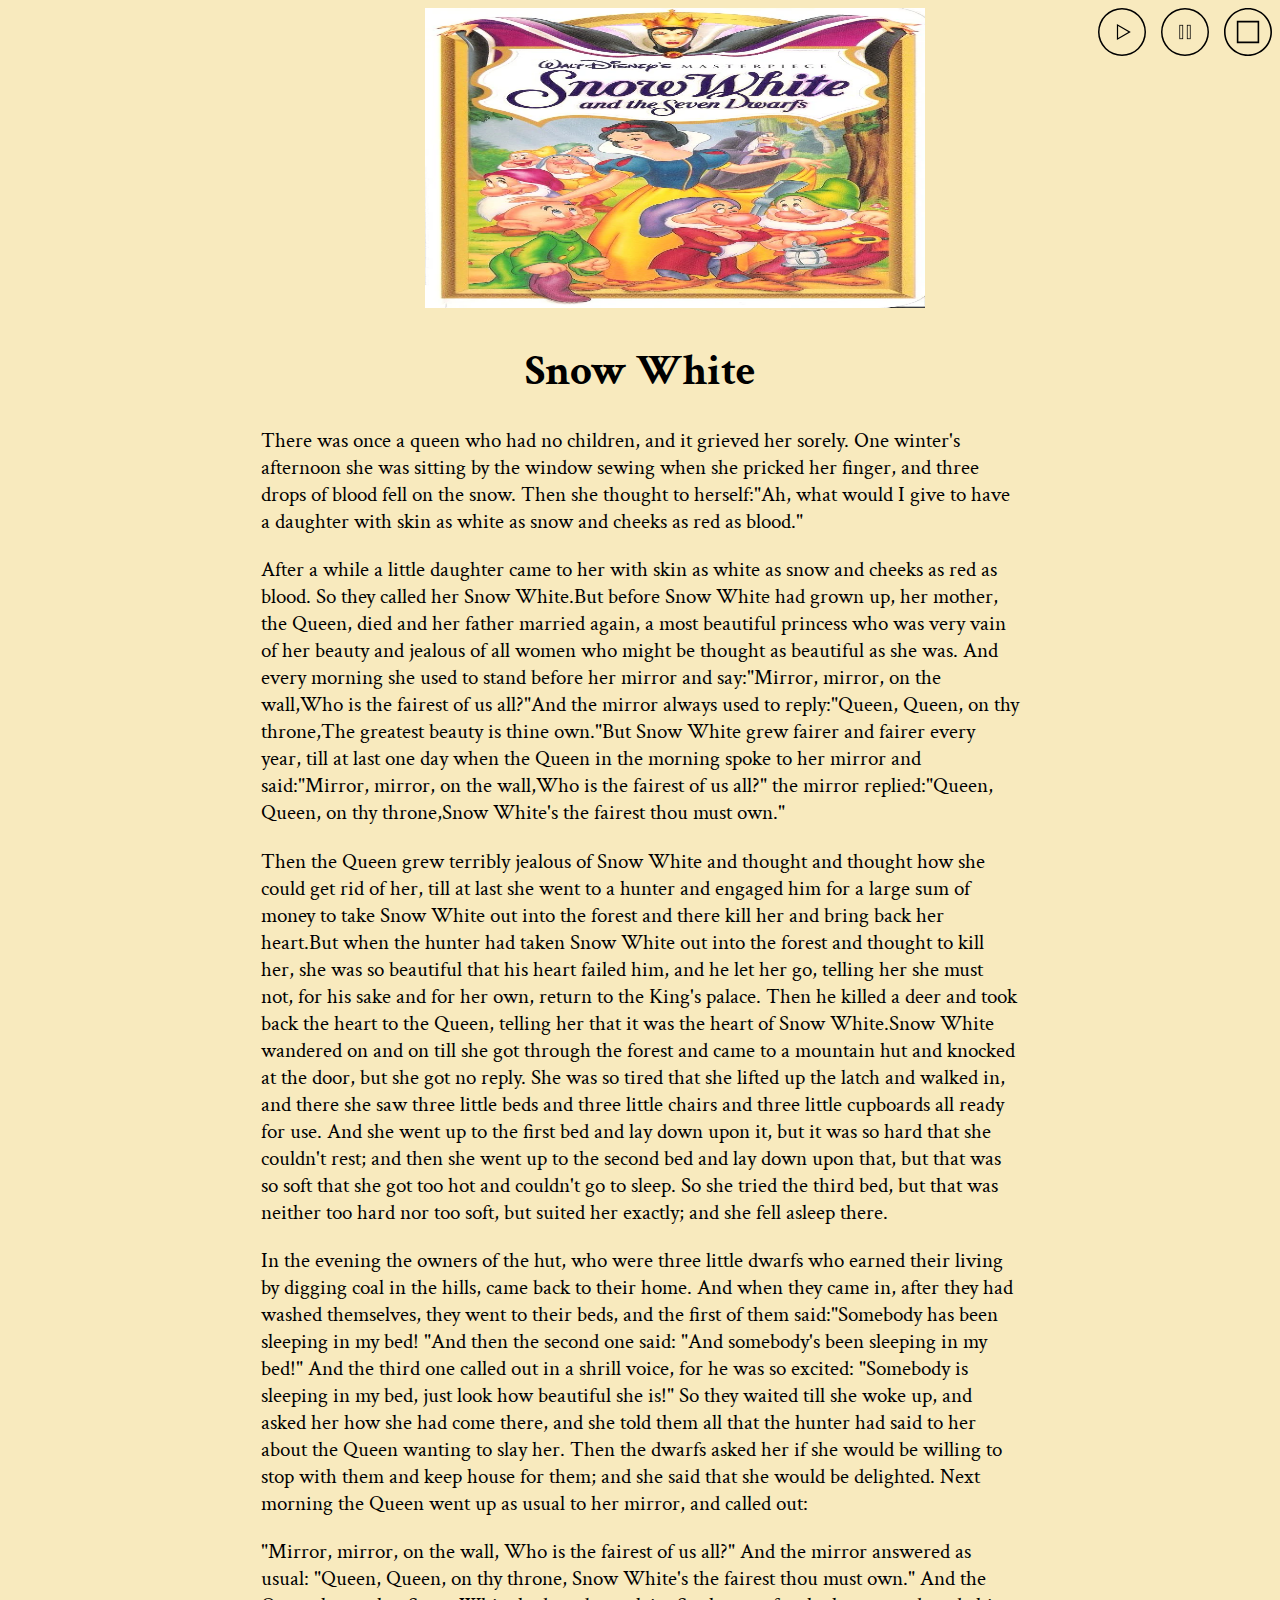
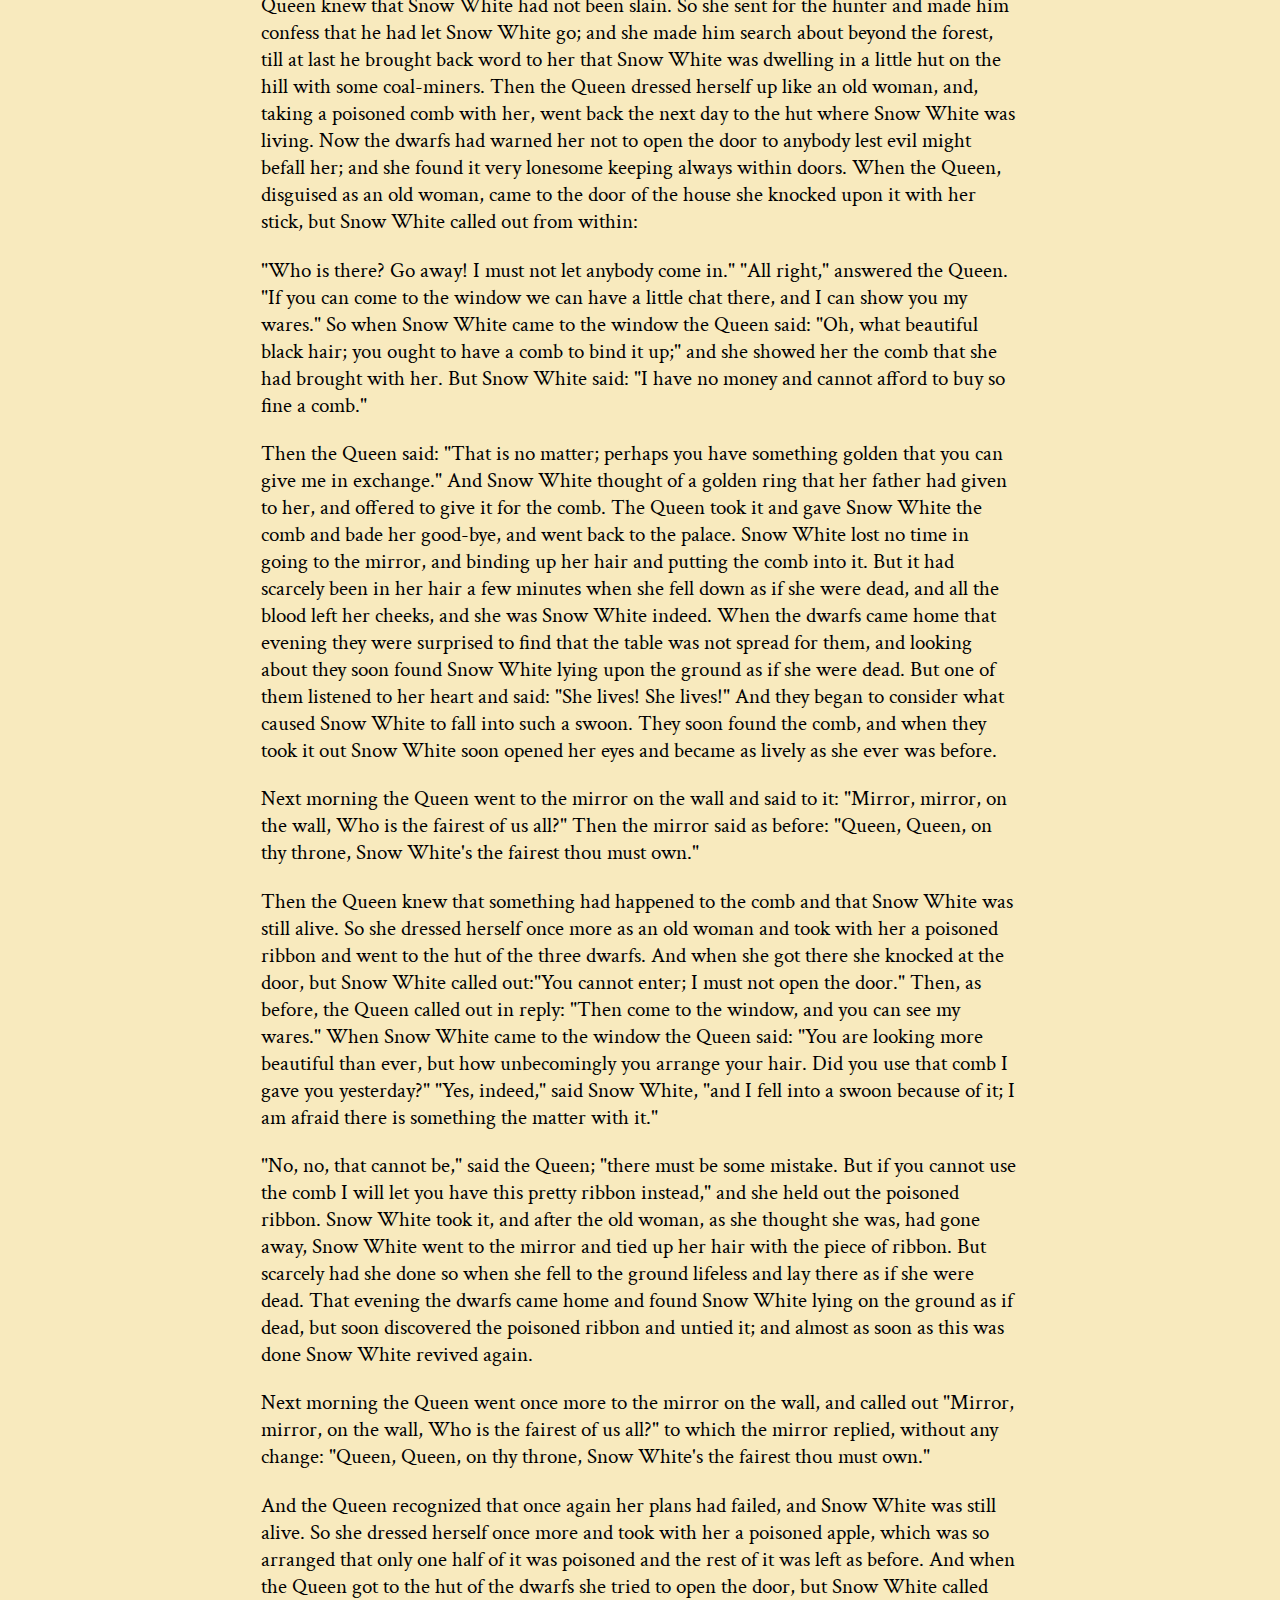
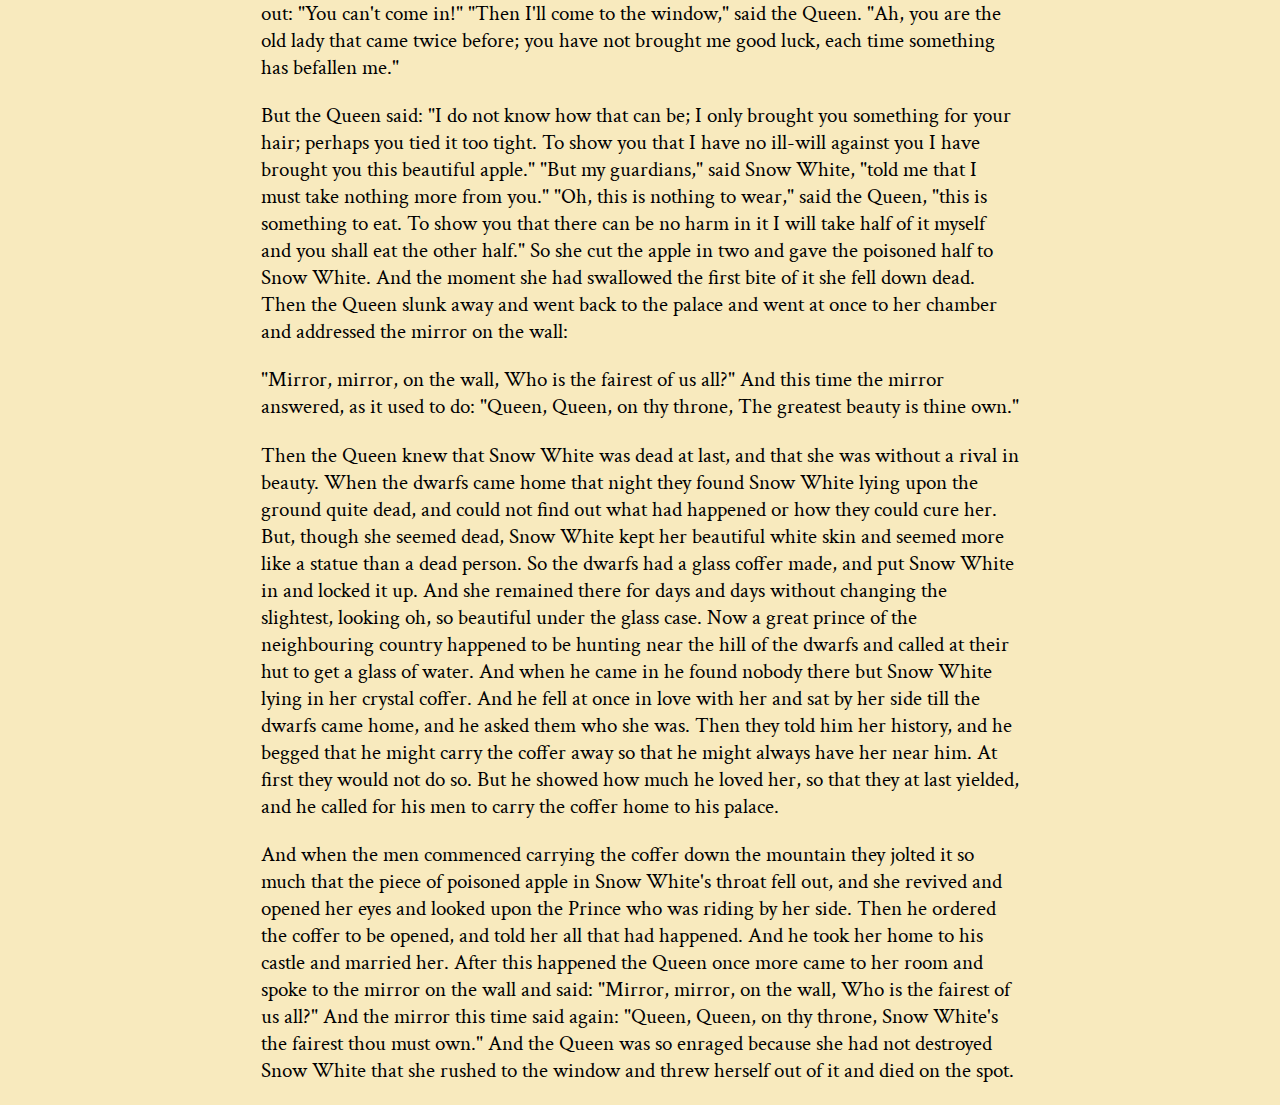
<file: Stories/Story 2/index.html>
<!DOCTYPE html>
<html lang="en">

<head>
  <link rel="shortcut icon" href="http://bit.ly/ghfavicon" width=32px>
  <link rel="stylesheet" href="https://cdnjs.cloudflare.com/ajax/libs/font-awesome/4.6.3/css/font-awesome.min.css" />
  <link rel="stylesheet" href="style.css">
  <link rel="prefetch" href="pause1.svg">
  <link rel="prefetch" href="play1.svg">
  <link rel="prefetch" href="stop1.svg">
  <meta charset="UTF-8">
  <meta http-equiv="X-UA-Compatible" content="IE=edge">
  <meta name="viewport" content="width=device-width, initial-scale=1.0">
  <title>Story 2</title>
  <script src="script.js" defer></script>
</head>

<body>
  <img src="./story2.jpg" width="500px" height="300px"
  style= "margin-left: 33%; margin-top: 0%; padding-top: 0%;">
  <div class=buttons style="display: inline-block; float: right;">
    <button id=play onclick="startScrollLoop()"></button>
    &nbsp;
    <button id=pause onclick="stopScrollLoop()"></button> 
    &nbsp;
    <button id=stop onclick="stopScrollLoop()"></button>
  </div>
  
  
  <article>
    <h1>Snow White</h1>
    <p id="para1">There was once a queen who had no children, and it grieved her sorely. One winter's afternoon she was
      sitting by the window sewing when she pricked her finger, and three drops of blood fell on the snow. Then she
      thought to herself:"Ah, what would I give to have a daughter with skin as white as snow and cheeks as red as
      blood."</p>
    <p>After a while a little daughter came to her with skin as white as snow and cheeks as red as blood. So they called
      her Snow White.But before Snow White had grown up, her mother, the Queen, died and her father married again, a
      most beautiful princess who was very vain of her beauty and jealous of all women who might be thought as beautiful
      as she was. And every morning she used to stand before her mirror and say:"Mirror, mirror, on the wall,Who is the
      fairest of us all?"And the mirror always used to reply:"Queen, Queen, on thy throne,The greatest beauty is thine
      own."But Snow White grew fairer and fairer every year, till at last one day when the Queen in the morning spoke to
      her mirror and said:"Mirror, mirror, on the wall,Who is the fairest of us all?" the mirror replied:"Queen, Queen,
      on thy throne,Snow White's the fairest thou must own."</p>
    <p>Then the Queen grew terribly jealous of Snow White and thought and thought how she could get rid of her, till at
      last she went to a hunter and engaged him for a large sum of money to take Snow White out into the forest and
      there kill her and bring back her heart.But when the hunter had taken Snow White out into the forest and thought
      to kill her, she was so beautiful that his heart failed him, and he let her go, telling her she must not, for his
      sake and for her own, return to the King's palace. Then he killed a deer and took back the heart to the Queen,
      telling her that it was the heart of Snow White.Snow White wandered on and on till she got through the forest and
      came to a mountain hut and knocked at the door, but she got no reply. She was so tired that she lifted up the
      latch and walked in, and there she saw three little beds and three little chairs and three little cupboards all
      ready for use. And she went up to the first bed and lay down upon it, but it was so hard that she couldn't rest;
      and then she went up to the second bed and lay down upon that, but that was so soft that she got too hot and
      couldn't go to sleep. So she tried the third bed, but that was neither too hard nor too soft, but suited her
      exactly; and she fell asleep there.</p>
    <p>In the evening the owners of the hut, who were three little dwarfs who earned their living by digging coal in the
      hills, came back to their home. And when they came in, after they had washed themselves, they went to their beds,
      and the first of them said:"Somebody has been sleeping in my bed! "And then the second one said: "And somebody's
      been sleeping in my bed!" And the third one called out in a shrill voice, for he was so excited: "Somebody is
      sleeping in my bed, just look how beautiful she is!" So they waited till she woke up, and asked her how she had
      come there, and she told them all that the hunter had said to her about the Queen wanting to slay her. Then the
      dwarfs asked her if she would be willing to stop with them and keep house for them; and she said that she would be
      delighted. Next morning the Queen went up as usual to her mirror, and called out:</p>
    <p>"Mirror, mirror, on the wall, Who is the fairest of us all?" And the mirror answered as usual: "Queen, Queen, on
      thy throne, Snow White's the fairest thou must own." And the Queen knew that Snow White had not been slain. So she
      sent for the hunter and made him confess that he had let Snow White go; and she made him search about beyond the
      forest, till at last he brought back word to her that Snow White was dwelling in a little hut on the hill with
      some coal-miners. Then the Queen dressed herself up like an old woman, and, taking a poisoned comb with her, went
      back the next day to the hut where Snow White was living. Now the dwarfs had warned her not to open the door to
      anybody lest evil might befall her; and she found it very lonesome keeping always within doors. When the Queen,
      disguised as an old woman, came to the door of the house she knocked upon it with her stick, but Snow White called
      out from within:</p>
    <p>"Who is there? Go away! I must not let anybody come in." "All right," answered the Queen. "If you can come to the
      window we can have a little chat there, and I can show you my wares." So when Snow White came to the window the
      Queen said: "Oh, what beautiful black hair; you ought to have a comb to bind it up;" and she showed her the comb
      that she had brought with her. But Snow White said: "I have no money and cannot afford to buy so fine a comb."</p>
    <p>Then the Queen said: "That is no matter; perhaps you have something golden that you can give me in exchange." And
      Snow White thought of a golden ring that her father had given to her, and offered to give it for the comb. The
      Queen took it and gave Snow White the comb and bade her good-bye, and went back to the palace. Snow White lost no
      time in going to the mirror, and binding up her hair and putting the comb into it. But it had scarcely been in her
      hair a few minutes when she fell down as if she were dead, and all the blood left her cheeks, and she was Snow
      White indeed. When the dwarfs came home that evening they were surprised to find that the table was not spread for
      them, and looking about they soon found Snow White lying upon the ground as if she were dead. But one of them
      listened to her heart and said: "She lives! She lives!" And they began to consider what caused Snow White to fall
      into such a swoon. They soon found the comb, and when they took it out Snow White soon opened her eyes and became
      as lively as she ever was before.</p>
    <p>Next morning the Queen went to the mirror on the wall and said to it: "Mirror, mirror, on the wall, Who is the
      fairest of us all?" Then the mirror said as before: "Queen, Queen, on thy throne, Snow White's the fairest thou
      must own."</p>
    <p>Then the Queen knew that something had happened to the comb and that Snow White was still alive. So she dressed
      herself once more as an old woman and took with her a poisoned ribbon and went to the hut of the three dwarfs. And
      when she got there she knocked at the door, but Snow White called out:"You cannot enter; I must not open the
      door." Then, as before, the Queen called out in reply: "Then come to the window, and you can see my wares." When
      Snow White came to the window the Queen said: "You are looking more beautiful than ever, but how unbecomingly you
      arrange your hair. Did you use that comb I gave you yesterday?" "Yes, indeed," said Snow White, "and I fell into a
      swoon because of it; I am afraid there is something the matter with it."</p>
    <p>"No, no, that cannot be," said the Queen; "there must be some mistake. But if you cannot use the comb I will let
      you have this pretty ribbon instead," and she held out the poisoned ribbon. Snow White took it, and after the old
      woman, as she thought she was, had gone away, Snow White went to the mirror and tied up her hair with the piece of
      ribbon. But scarcely had she done so when she fell to the ground lifeless and lay there as if she were dead. That
      evening the dwarfs came home and found Snow White lying on the ground as if dead, but soon discovered the poisoned
      ribbon and untied it; and almost as soon as this was done Snow White revived again.</p>
    <p>Next morning the Queen went once more to the mirror on the wall, and called out "Mirror, mirror, on the wall, Who
      is the fairest of us all?" to which the mirror replied, without any change: "Queen, Queen, on thy throne, Snow
      White's the fairest thou must own."</p>
    <p>And the Queen recognized that once again her plans had failed, and Snow White was still alive. So she dressed
      herself once more and took with her a poisoned apple, which was so arranged that only one half of it was poisoned
      and the rest of it was left as before. And when the Queen got to the hut of the dwarfs she tried to open the door,
      but Snow White called out: "You can't come in!" "Then I'll come to the window," said the Queen. "Ah, you are the
      old lady that came twice before; you have not brought me good luck, each time something has befallen me."</p>
    <p>But the Queen said: "I do not know how that can be; I only brought you something for your hair; perhaps you tied
      it too tight. To show you that I have no ill-will against you I have brought you this beautiful apple." "But my
      guardians," said Snow White, "told me that I must take nothing more from you." "Oh, this is nothing to wear," said
      the Queen, "this is something to eat. To show you that there can be no harm in it I will take half of it myself
      and you shall eat the other half." So she cut the apple in two and gave the poisoned half to Snow White. And the
      moment she had swallowed the first bite of it she fell down dead. Then the Queen slunk away and went back to the
      palace and went at once to her chamber and addressed the mirror on the wall:</p>
    <p>"Mirror, mirror, on the wall, Who is the fairest of us all?" And this time the mirror answered, as it used to do:
      "Queen, Queen, on thy throne, The greatest beauty is thine own."</p>
    <p>Then the Queen knew that Snow White was dead at last, and that she was without a rival in beauty. When the dwarfs
      came home that night they found Snow White lying upon the ground quite dead, and could not find out what had
      happened or how they could cure her. But, though she seemed dead, Snow White kept her beautiful white skin and
      seemed more like a statue than a dead person. So the dwarfs had a glass coffer made, and put Snow White in and
      locked it up. And she remained there for days and days without changing the slightest, looking oh, so beautiful
      under the glass case. Now a great prince of the neighbouring country happened to be hunting near the hill of the
      dwarfs and called at their hut to get a glass of water. And when he came in he found nobody there but Snow White
      lying in her crystal coffer. And he fell at once in love with her and sat by her side till the dwarfs came home,
      and he asked them who she was. Then they told him her history, and he begged that he might carry the coffer away
      so that he might always have her near him. At first they would not do so. But he showed how much he loved her, so
      that they at last yielded, and he called for his men to carry the coffer home to his palace.</p>
    <p>And when the men commenced carrying the coffer down the mountain they jolted it so much that the piece of
      poisoned apple in Snow White's throat fell out, and she revived and opened her eyes and looked upon the Prince who
      was riding by her side. Then he ordered the coffer to be opened, and told her all that had happened. And he took
      her home to his castle and married her. After this happened the Queen once more came to her room and spoke to the
      mirror on the wall and said: "Mirror, mirror, on the wall, Who is the fairest of us all?" And the mirror this time
      said again: "Queen, Queen, on thy throne, Snow White's the fairest thou must own." And the Queen was so enraged
      because she had not destroyed Snow White that she rushed to the window and threw herself out of it and died on the
      spot.</p>

  </article>
  <script>
    incrementScroll = function () {
      window.scrollBy(0, 30);
    }

    startScrollLoop = function () {
      scrollLoopId = setInterval(incrementScroll, 7000);
    }

    stopScrollLoop = function () {
      clearInterval(scrollLoopId);
    }
  </script>
  <!-- <script>
    function fun()
    {
      var sampleText = document.getElementsByTagName("article")[0].textContent;
    if ('speechSynthesis' in window) {
    var bodyText = new SpeechSynthesisUtterance(sampleText);
    window.speechSynthesis.speak(bodyText);
    }
}
  </script> -->
</body>

</html>
</file>
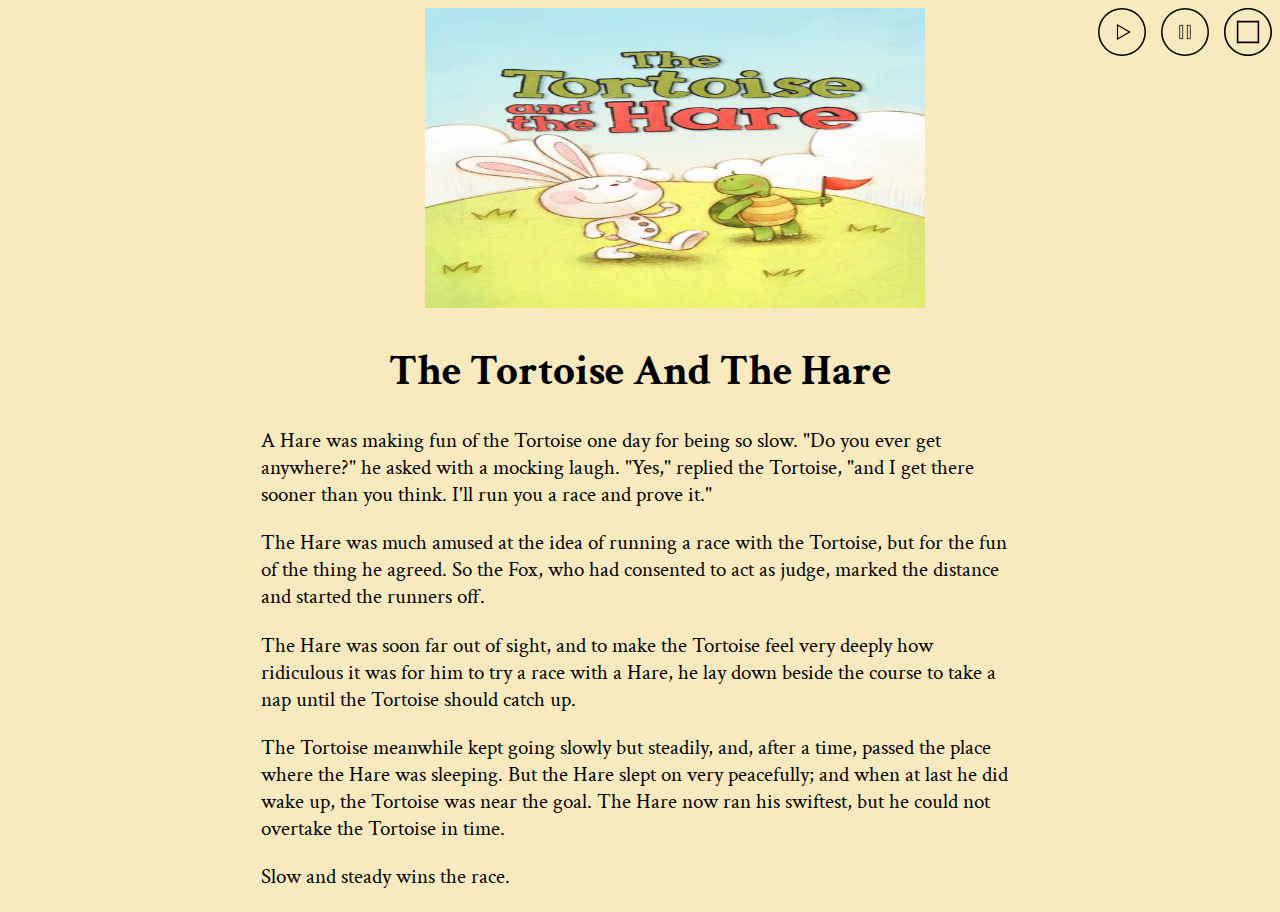
<file: Stories/Story 3/index.html>
<!DOCTYPE html>
<html lang="en">

<head>
  <link rel="shortcut icon" href="http://bit.ly/ghfavicon" width=32px>
  <link rel="stylesheet" href="https://cdnjs.cloudflare.com/ajax/libs/font-awesome/4.6.3/css/font-awesome.min.css" />
  <link rel="stylesheet" href="style.css">
  <link rel="prefetch" href="pause1.svg">
  <link rel="prefetch" href="play1.svg">
  <link rel="prefetch" href="stop1.svg">
  <meta charset="UTF-8">
  <meta http-equiv="X-UA-Compatible" content="IE=edge">
  <meta name="viewport" content="width=device-width, initial-scale=1.0">
  <title>Story 3</title>
  <script src="script.js" defer></script>
</head>

<body>
  <img src="./story3.jpg" width="500px" height="300px"
  style= "margin-left: 33%; margin-top: 0%; padding-top: 0%;">
  <div class=buttons style="display: inline-block; float: right;">
    <button id=play onclick="startScrollLoop()"></button>
    &nbsp;
    <button id=pause onclick="stopScrollLoop()"></button> 
    &nbsp;
    <button id=stop onclick="stopScrollLoop()"></button>
  </div>
  
  
  <article>
    <h1>The Tortoise And The Hare</h1>
    <p>A Hare was making fun of the Tortoise one day for being so slow. "Do you ever get anywhere?" he asked with a mocking laugh. "Yes," replied the Tortoise, "and I get there sooner than you think. I'll run you a race and prove it."</p>
    <p>The Hare was much amused at the idea of running a race with the Tortoise, but for the fun of the thing he agreed. So the Fox, who had consented to act as judge, marked the distance and started the runners off.</p>
    <p>The Hare was soon far out of sight, and to make the Tortoise feel very deeply how ridiculous it was for him to try a race with a Hare, he lay down beside the course to take a nap until the Tortoise should catch up.</p>
    <p>The Tortoise meanwhile kept going slowly but steadily, and, after a time, passed the place where the Hare was sleeping. But the Hare slept on very peacefully; and when at last he did wake up, the Tortoise was near the goal. The Hare now ran his swiftest, but he could not overtake the Tortoise in time.</p>
    <p>Slow and steady wins the race.</p>
  </article>
  <script>
    incrementScroll = function () {
      window.scrollBy(0, 30);
    }

    startScrollLoop = function () {
      scrollLoopId = setInterval(incrementScroll, 7000);
    }

    stopScrollLoop = function () {
      clearInterval(scrollLoopId);
    }
  </script>
  <!-- <script>
    function fun()
    {
      var sampleText = document.getElementsByTagName("article")[0].textContent;
    if ('speechSynthesis' in window) {
    var bodyText = new SpeechSynthesisUtterance(sampleText);
    window.speechSynthesis.speak(bodyText);
    }
}
  </script> -->
</body>

</html>
</file>
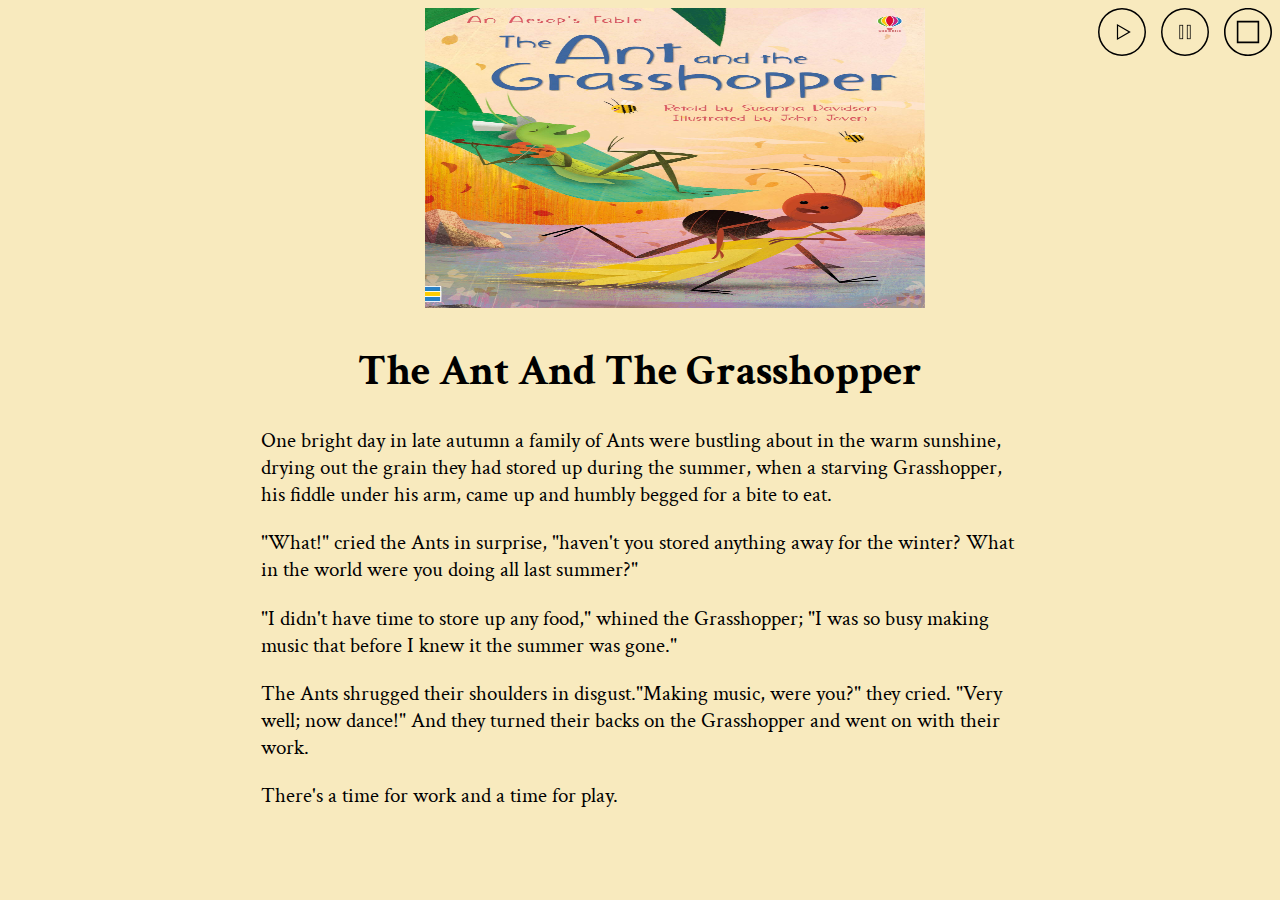
<file: Stories/Story 4/index.html>
<!DOCTYPE html>
<html lang="en">

<head>
  <link rel="shortcut icon" href="http://bit.ly/ghfavicon" width=32px>
  <link rel="stylesheet" href="https://cdnjs.cloudflare.com/ajax/libs/font-awesome/4.6.3/css/font-awesome.min.css" />
  <link rel="stylesheet" href="style.css">
  <link rel="prefetch" href="pause1.svg">
  <link rel="prefetch" href="play1.svg">
  <link rel="prefetch" href="stop1.svg">
  <meta charset="UTF-8">
  <meta http-equiv="X-UA-Compatible" content="IE=edge">
  <meta name="viewport" content="width=device-width, initial-scale=1.0">
  <title>Story 3</title>
  <script src="script.js" defer></script>
</head>

<body>
  <img src="./story4.jpg" width="500px" height="300px"
  style= "margin-left: 33%; margin-top: 0%; padding-top: 0%;">
  <div class=buttons style="display: inline-block; float: right;">
    <button id=play onclick="startScrollLoop()"></button>
    &nbsp;
    <button id=pause onclick="stopScrollLoop()"></button> 
    &nbsp;
    <button id=stop onclick="stopScrollLoop()"></button>
  </div>
  
  
  <article>
    <h1>The Ant And The Grasshopper</h1>
    <p>One bright day in late autumn a family of Ants were bustling about in the warm sunshine, drying out the grain they had stored up during the summer, when a starving Grasshopper, his fiddle under his arm, came up and humbly begged for a bite to eat.</p>
    <p>"What!" cried the Ants in surprise, "haven't you stored anything away for the winter? What in the world were you doing all last summer?"</p>
    <p>"I didn't have time to store up any food," whined the Grasshopper; "I was so busy making music that before I knew it the summer was gone."</p>
    <p>The Ants shrugged their shoulders in disgust."Making music, were you?" they cried. "Very well; now dance!" And they turned their backs on the Grasshopper and went on with their work.</p>
    <p>There's a time for work and a time for play.</p>
  </article>
  <script>
    incrementScroll = function () {
      window.scrollBy(0, 30);
    }

    startScrollLoop = function () {
      scrollLoopId = setInterval(incrementScroll, 7000);
    }

    stopScrollLoop = function () {
      clearInterval(scrollLoopId);
    }
  </script>
  <!-- <script>
    function fun()
    {
      var sampleText = document.getElementsByTagName("article")[0].textContent;
    if ('speechSynthesis' in window) {
    var bodyText = new SpeechSynthesisUtterance(sampleText);
    window.speechSynthesis.speak(bodyText);
    }
}
  </script> -->
</body>

</html>
</file>
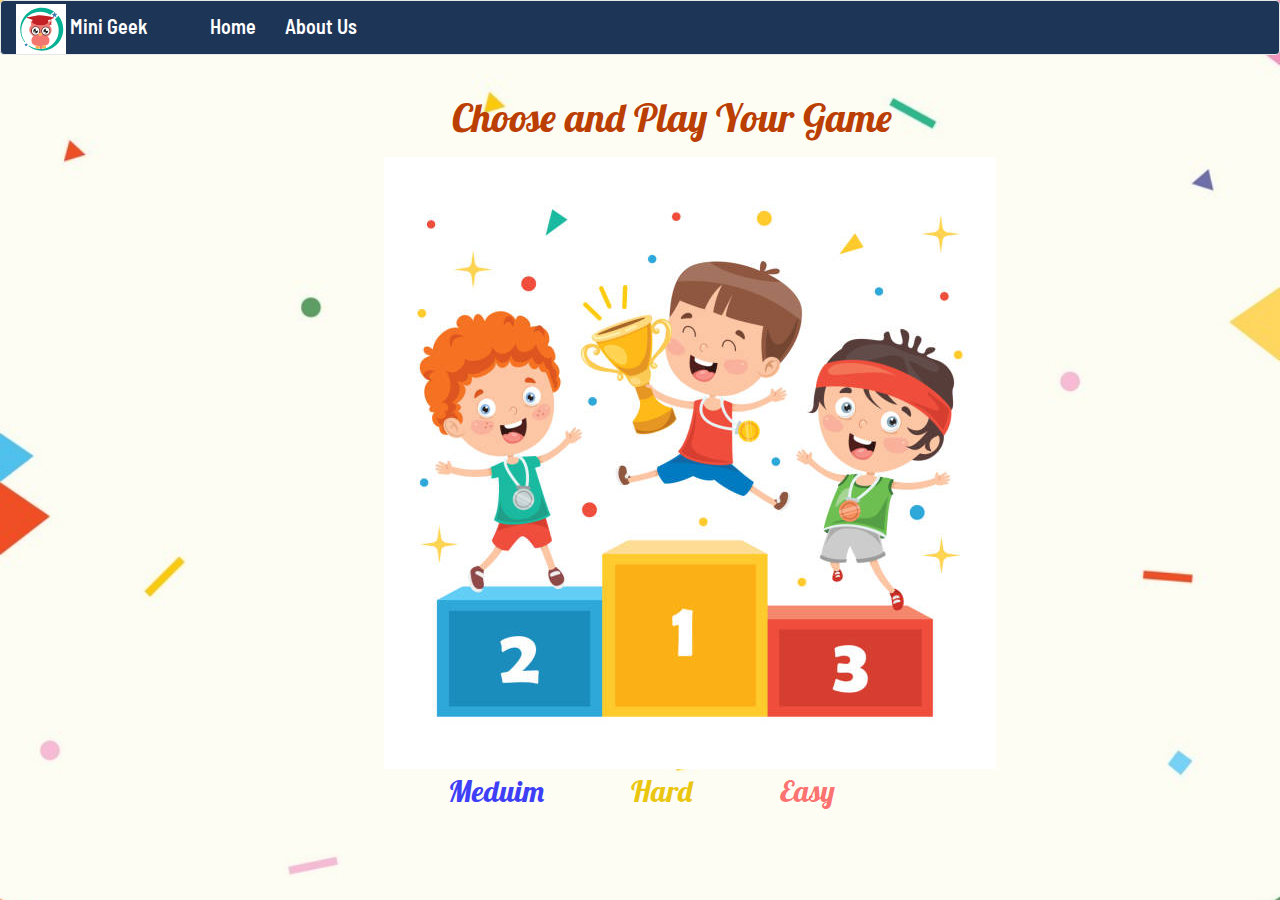
<file: Drag_Drop Games.html>
<!DOCTYPE html>
<html lang="en">
<head>
    <meta charset="UTF-8">
    <meta http-equiv="X-UA-Compatible" content="IE=edge">
    <meta name="viewport" content="width=device-width, initial-scale=1.0">
    <link rel="stylesheet" href="https://maxcdn.bootstrapcdn.com/bootstrap/3.4.1/css/bootstrap.min.css">
    <link rel="stylesheet" href="https://www.w3schools.com/w3css/4/w3.css">
    <link rel="stylesheet" href="./CSS/Drag_Drop Games Style.css">
    <title>Games</title>
</head>
<body>
    <nav class="navbar navbar-default" style="background-color: #1d3557;">
        <div class="container-fluid" >

            <div class="navbar-header" style="margin-right: 5%; margin-top: 0.23%; color: white; font-family: New2; font-size: 20px;">
                <img src="./Images/logo.svg"
                    style="width:50px; height: 50px; background-color: white;">
                Mini Geek
            </div>          
                <ul  style="color: white; list-style-type:none ; margin-top: 0.8%; font-family: New2; font-size: 20px;">
                <span style="margin-right: 2%;"><a href="Home Page.html" class="link">Home</a></span>
                <span style="margin-right: 2%;"><a href="./About Us/aboutus.html" class="link">About Us</a></span>
            </ul>
        </div>
    </nav>
    <center>
        <p style="font-family: New; font-size: 40px; margin-top: 2.5%; margin-left: 5%; color: #bb3e03;"> Choose and Play Your Game</p>

    </center>
        <img src="./Images/Old Levels.jpg" usemap="#img1" style="margin-left: 30%;">
        
            <map name="img1">
                <area shape="rect" coords="221,398,379,557" href="./Drag_Drop Test 3.html">
                <area shape="rect" coords="56,445,213,556" href="./Drag_Drop Test 2.html">
                <area shape="rect" coords="386,465,545,556" href="./Drag_Drop Test.html">
                </map>
            
            <div style="margin-left: 35%;">
                <span style="font-family: New; font-size: 30px;color:rgb(63, 63, 247);">Meduim</span>
                <span style="font-family: New; font-size: 30px; margin-left: 10%; color:#ebc610;">Hard</span>
                <span style="font-family: New; font-size: 30px;margin-left: 10%; color:#fc4d4dce;">Easy</span>
            </div>

</body>
</html>
</file>
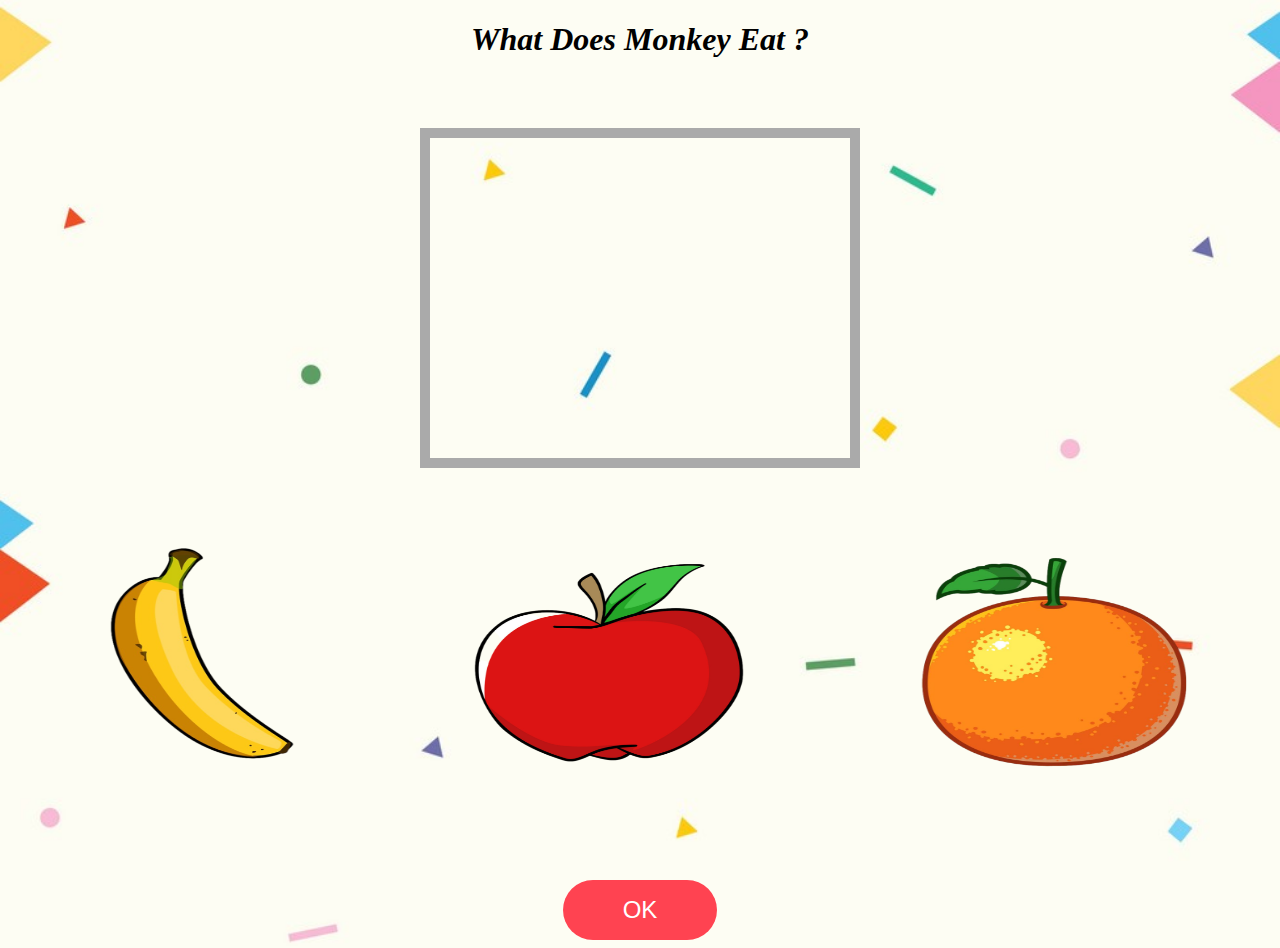
<file: Drag_Drop Test 2.html>
<!DOCTYPE html>
<html lang="en">
<head>
    <meta charset="UTF-8">
    <meta http-equiv="X-UA-Compatible" content="IE=edge">
    <meta name="viewport" content="width=device-width, initial-scale=1.0">
    <link rel="stylesheet" href="./CSS/buttons.css">
    <link rel="stylesheet" href="./CSS/Drag_Drop Test 2 Style.css">
    <title>Level Meduim</title>
</head>
<body> 
    <center>
        <h1 style="font-style: oblique;" > What Does Monkey Eat ? </h1>
        <div id="div1" ondrop="drop(event)" ondragover="event.preventDefault()"></div>
        <br><br><br>
        <div id="div2" ondrop="drop(event)" ondragover="event.preventDefault()">
            <img id="drag1" src="./Images/banana_preview_rev_1.png" draggable="true" ondragstart="dragStart(this)" width="350px"
                height="300px">
            <img id="drag2" src="./Images/apple_preview_rev_1.png"  style="margin-bottom: 2%; margin-right: 5%; margin-left: 4%;" draggable="true" ondragstart="dragStart(this)" width="350px"
                height="250px">
            <img id="drag3" src="./Images/orange_preview_rev_1.png" draggable="true" ondragstart="dragStart(this)" width="400px"
                height="300px">
        </div>
    </center>
    <br><br><br>
    <center>
        <a href="#" class="button button-caution button-pill button-jumbo" id="BTN">OK</a>
    </center>
    <audio src="./Voices/Kids Cheering - Gaming Sound Effect (HD).mp4" id="Sound1"></audio>
    <audio src="./Voices/Wrong Buzzer - Sound Effect_Trim.mp4" id="Sound2"></audio>
    

    <script>
        var correctPhoto = document.getElementById("drag1");
        var btn = document.getElementById("BTN");
        var Bigdiv = document.getElementById("div1");
        var sound = document.getElementById("Sound1")
        var Wrongsound = document.getElementById("Sound2")
        var btn2 = document.getElementById("BTN2");


        var draggedElem;

        function dragStart(draggable) {
            console.log(draggable)
            draggedElem = draggable; // img 
        }

        function drop(event) {
            //event.preventDefault();
            console.log(event)
            event.target.appendChild(draggedElem);

            var isEmpty = document.getElementById('div1').innerHTML === "";
            console.log(isEmpty);
            btn.addEventListener('click', function () {
                if (!isEmpty && draggedElem === correctPhoto) {
                    sound.play();
                    setTimeout(function(){window.location.href="./Drag_Drop Test 3.html"},4000);
                }
                else if (!isEmpty && draggedElem != correctPhoto) {
                    Wrongsound.play();
                }
            })
        }
    </script>
    
</body>
</html>
</file>
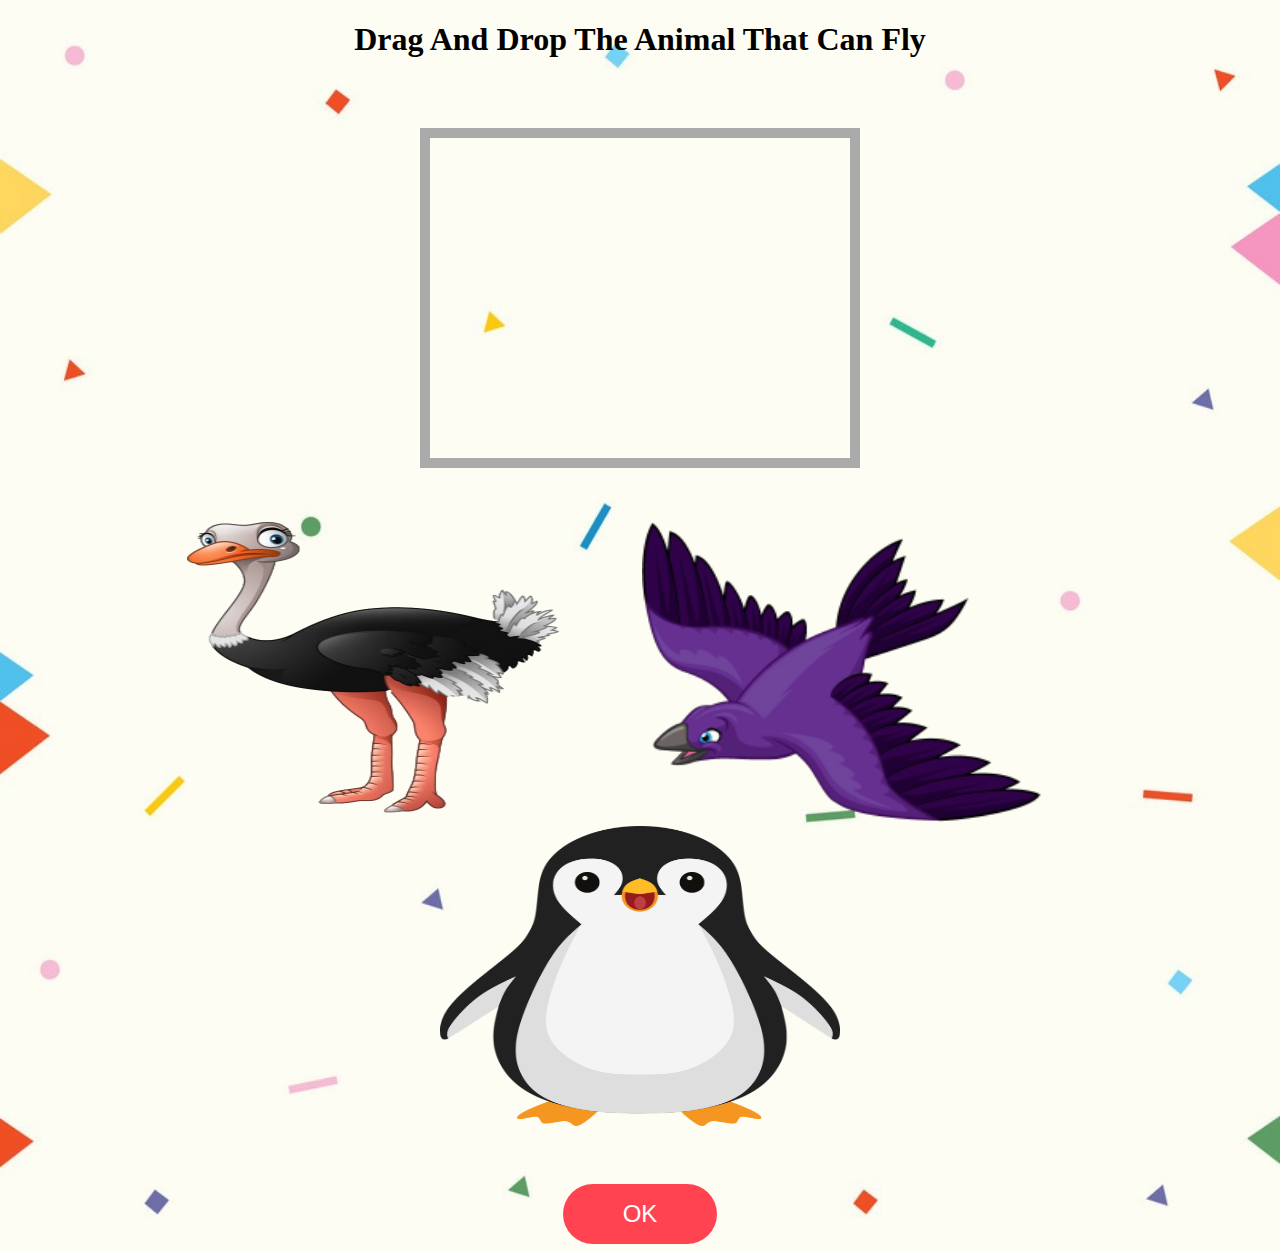
<file: Drag_Drop Test 3.html>
<!DOCTYPE html>
<html lang="en">
<head>
    <meta charset="UTF-8">
    <meta http-equiv="X-UA-Compatible" content="IE=edge">
    <meta name="viewport" content="width=device-width, initial-scale=1.0">
    <link rel="stylesheet" href="./CSS/buttons.css">
    <link rel="stylesheet" href="./CSS/Drag_Drop Test 3 Style.css">
    <title>Level Hrad</title>
</head>
<body> 
    <center>
        <h1>Drag And Drop The Animal That Can Fly</h1>
        <div id="div1" ondrop="drop(event)" ondragover="event.preventDefault()"></div>
        <br><br><br>
        <div id="div2" ondrop="drop(event)" ondragover="event.preventDefault()">
            <img id="drag1" src="./Images/ne3ama_preview_rev_1.png" draggable="true" ondragstart="dragStart(this)" width="400px"
                height="300px">
            <img id="drag2" src="./Images/bird_preview_rev_1.png" draggable="true" ondragstart="dragStart(this)" width="400px"
                height="300px" style="margin-left: 4%; margin-right: 4%;">
            <img id="drag3" src="./Images/penguin-5705579_1280_preview_rev_1.png" draggable="true" ondragstart="dragStart(this)" width="400px"
                height="300px">
        </div>
    </center>
    <br><br><br>
    <center>
        <a href="#" class="button button-caution button-pill button-jumbo" id="BTN">OK</a>
    </center>
    <audio src="./Voices/Kids Cheering - Gaming Sound Effect (HD).mp4" id="Sound1"></audio>
    <audio src="./Voices/Wrong Buzzer - Sound Effect_Trim.mp4" id="Sound2"></audio>
    

    <script>
        var correctPhoto = document.getElementById("drag2");
        var btn = document.getElementById("BTN");
        var Bigdiv = document.getElementById("div1");
        var sound = document.getElementById("Sound1")
        var Wrongsound = document.getElementById("Sound2")
        var btn2 = document.getElementById("BTN2");


        var draggedElem;

        function dragStart(draggable) {
            console.log(draggable)
            draggedElem = draggable; // img 
        }

        function drop(event) {
            //event.preventDefault();
            console.log(event)
            event.target.appendChild(draggedElem);

            var isEmpty = document.getElementById('div1').innerHTML === "";
            console.log(isEmpty);
            btn.addEventListener('click', function () {
                if (!isEmpty && draggedElem === correctPhoto) {
                    sound.play();
                    setTimeout(function(){window.location.href="./Final Drag_Drop.html"},4000);
                }
                else if (!isEmpty && draggedElem != correctPhoto) {
                    Wrongsound.play();
                }
            })
        }
    </script>
    
</body>
</html>
</file>
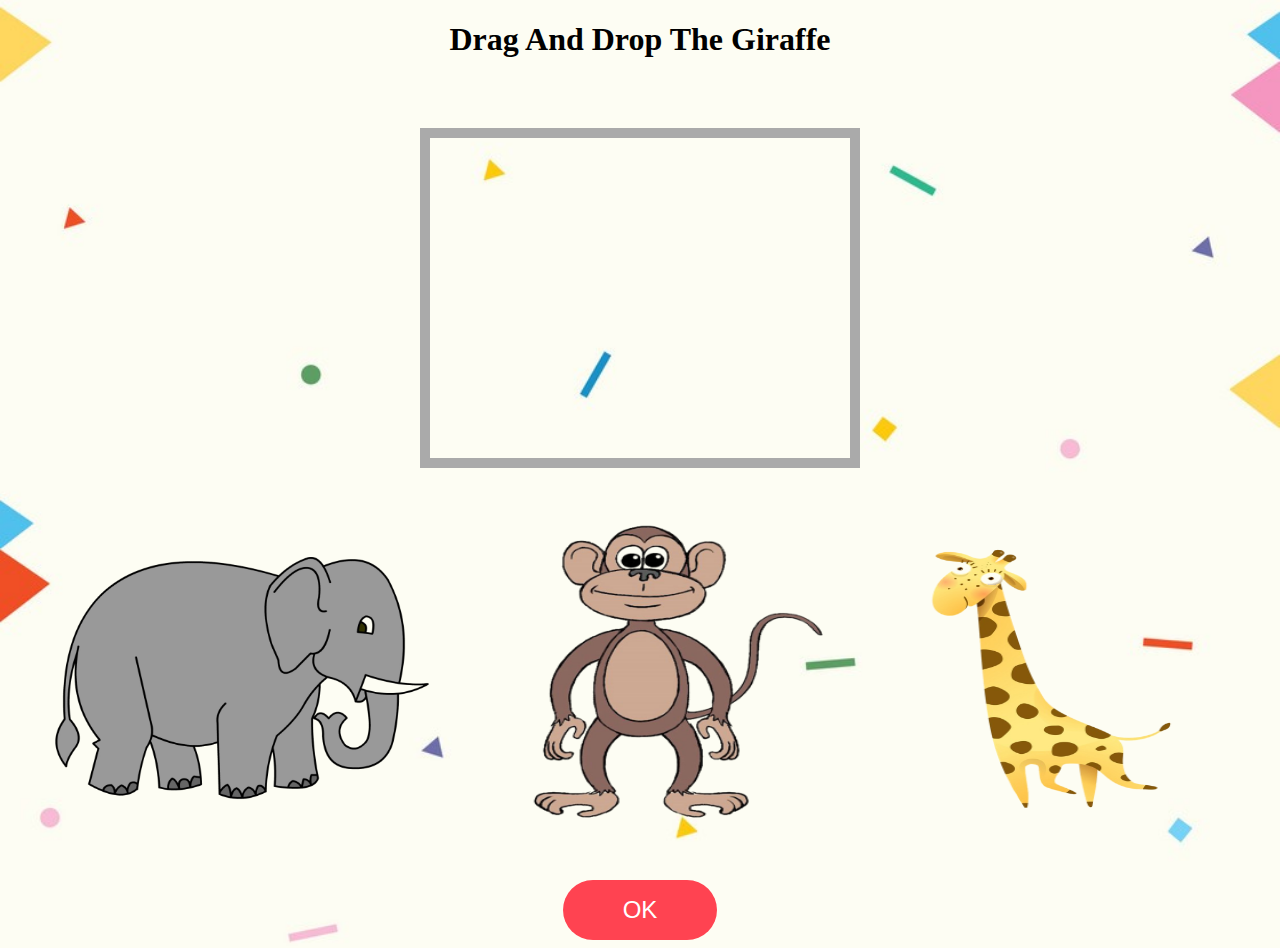
<file: Drag_Drop Test.html>
<!DOCTYPE html>
<html lang="en">

<head>
    <meta charset="UTF-8">
    <meta http-equiv="X-UA-Compatible" content="IE=edge">
    <meta name="viewport" content="width=device-width, initial-scale=1.0">
    <link rel="stylesheet" href="./CSS/buttons.css">
    <link rel="stylesheet" href="./CSS/Drag_Drop Test Style.css">
    <title>Level Easy</title>
</head>

<body>
    
    <center>
        <h1>Drag And Drop The Giraffe</h1>
<!--<img src="./Images/1614702455_300410_gif-url.gif" style="margin-left: 0%; margin-bottom: 0%; width: 200px; height: 200px;">-->        <div id="div1" ondrop="drop(event)" ondragover="event.preventDefault()"></div>
        <br><br><br>
        <div id="div2" ondrop="drop(event)" ondragover="event.preventDefault()">
            <img id="drag1" src="./Images/elephent_preview_rev_1.png" draggable="true" ondragstart="dragStart(this)" width="400px"
                height="300px">
            <img id="drag2" src="./Images/monkey_preview_rev_1.png" draggable="true" ondragstart="dragStart(this)" width="400px"
                height="300px">
            <img id="drag3" src="./Images/giraffe_preview_rev_1.png" draggable="true" ondragstart="dragStart(this)" width="400px"
                height="300px">
        </div>
    </center>
    <br><br><br>
    <center>
        <a href="#" class="button button-caution button-pill button-jumbo" id="BTN">OK</a>
    </center>
    <audio src="./Voices/Kids Cheering - Gaming Sound Effect (HD).mp4" id="Sound1"></audio>
    <audio src="./Voices/Wrong Buzzer - Sound Effect_Trim.mp4" id="Sound2"></audio>

    <script>
        var correctPhoto = document.getElementById("drag3");
        var btn = document.getElementById("BTN");
        var Bigdiv = document.getElementById("div1");
        var sound = document.getElementById("Sound1")
        var Wrongsound = document.getElementById("Sound2")
        var btn2 = document.getElementById("BTN2");


        var draggedElem;

        function dragStart(draggable) {
            console.log(draggable)
            draggedElem = draggable; // img 
        }

        function drop(event) {
            //event.preventDefault();
            console.log(event)
            event.target.appendChild(draggedElem);

            var isEmpty = document.getElementById('div1').innerHTML === "";
            console.log(isEmpty);
            btn.addEventListener('click', function () {
                if (!isEmpty && draggedElem === correctPhoto) {
                    sound.play();
                    setTimeout(function(){window.location.href="./Drag_Drop Test 2.html"},4000);
                }
                else if (!isEmpty && draggedElem != correctPhoto) {
                    Wrongsound.play();
                }
            })
        }
    </script>
</body>

</html>
</file>
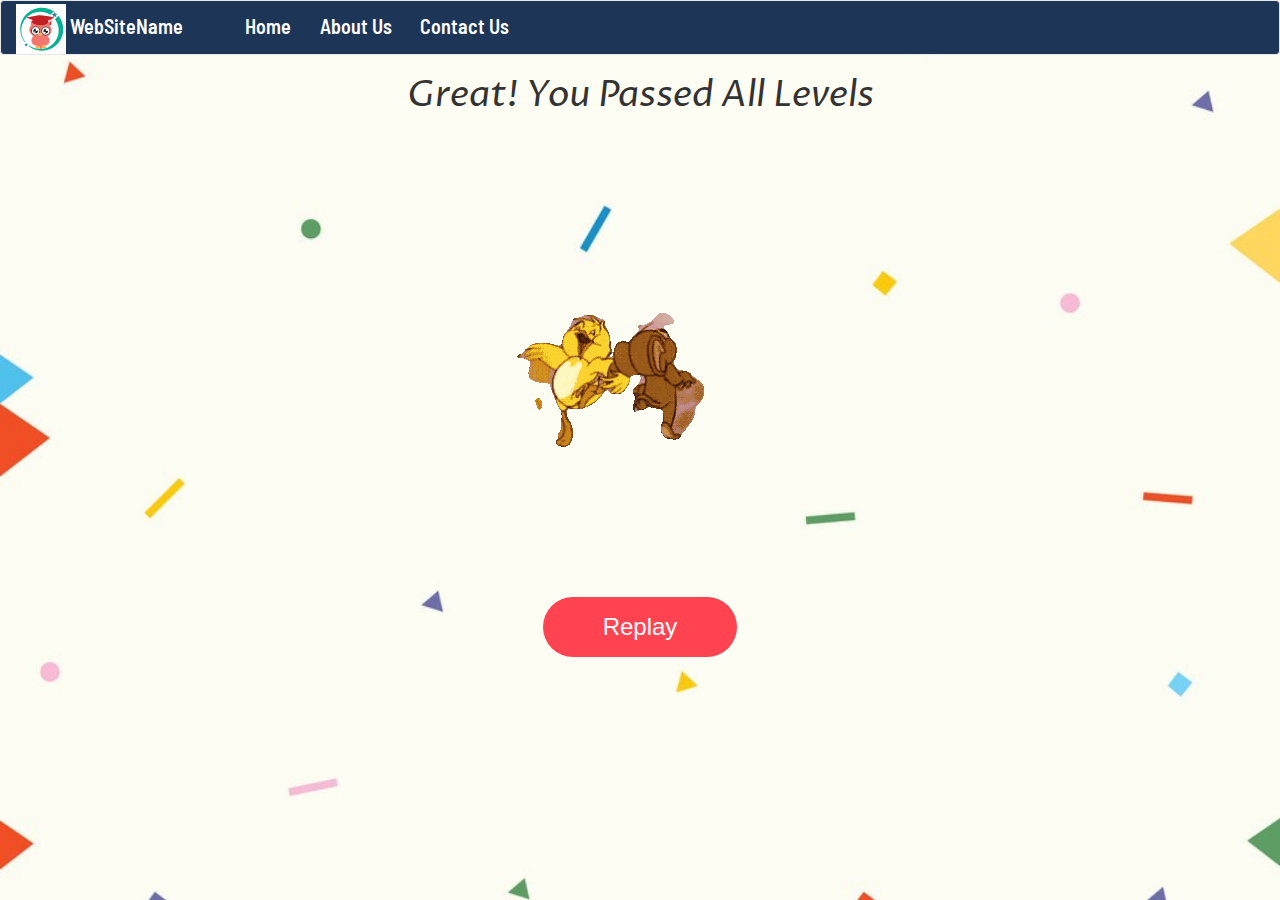
<file: Final Drag_Drop.html>
<!DOCTYPE html>
<html lang="en">
<head>
    <meta charset="UTF-8">
    <meta http-equiv="X-UA-Compatible" content="IE=edge">
    <meta name="viewport" content="width=device-width, initial-scale=1.0">
    <link rel="stylesheet" href="https://maxcdn.bootstrapcdn.com/bootstrap/3.4.1/css/bootstrap.min.css">
    <link rel="stylesheet" href="https://www.w3schools.com/w3css/4/w3.css">
    <link rel="stylesheet" href="./CSS/buttons.css">
    <link rel="stylesheet" href="./CSS/Final Drag_Drop Style.css">
    <title>Final</title>
</head>
<body> 
    <nav class="navbar navbar-default" style="background-color: #1d3557;">
        <div class="container-fluid">

            <div class="navbar-header"
                style="margin-right: 5%; margin-top: 0.23%; color: white; font-family: New2; font-size: 20px;">
                <img src="./Images/logo.svg" style="width:50px; height: 50px; background-color: white;">
                WebSiteName
            </div>
            <ul style="color: white; list-style-type:none ; margin-top: 0.8%; font-family: New2; font-size: 20px;">
                <span style="margin-right: 2%;"><a href="Home Page.html" class="link">Home</a></span>
                <span style="margin-right: 2%;"><a href="./About Us/aboutus.html" class="link">About Us</a></span>
                <span style="margin-right: 2%;"><a href="#" class="link">Contact Us</a></span>
            </ul>
        </div>
    </nav>


    <center>
        <h1 style="font-family: New3;">Great! You Passed All Levels</h1>
        <br><br><br>
        <img src="./Images/giphy-unscreen.gif" >
        <br><br><br>
        <a href="./Drag_Drop Games.html" class="button button-caution button-pill button-jumbo">Replay</a>
    </center>
    
</body>
</html>
</file>
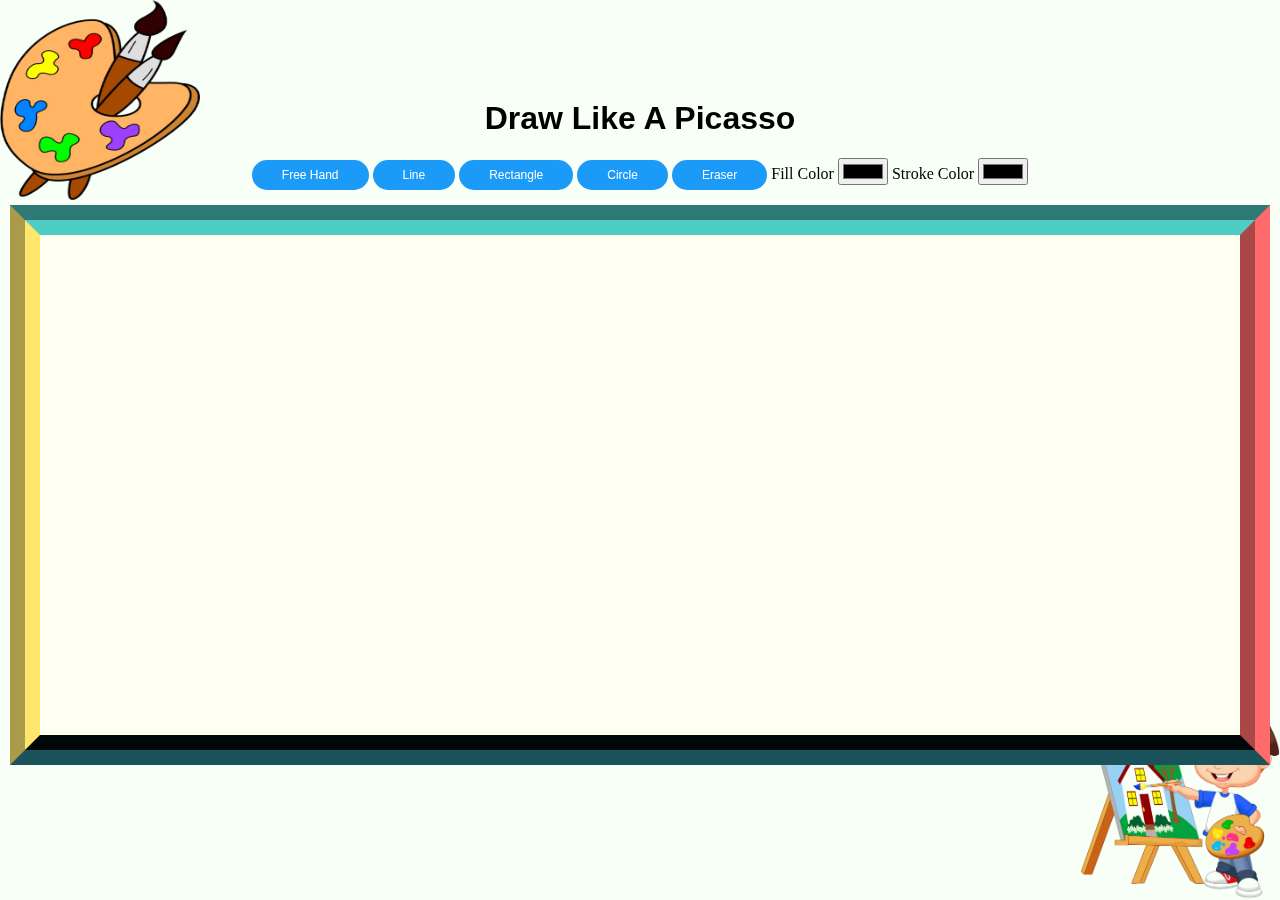
<file: Paint.html>
<!DOCTYPE html>
<html lang="en">

<head>
    <meta charset="UTF-8">
    <meta http-equiv="X-UA-Compatible" content="IE=edge">
    <meta name="viewport" content="width=device-width, initial-scale=1.0">
    <link rel="stylesheet" href="./CSS/buttons.css">
    <link rel="stylesheet" href="./CSS/PaintStyle.css">
    <script src="./Paint.js"></script>
    <title>Paint</title>
    
</head>

<body>
    <h1 style="font-family:Arial, Helvetica, sans-serif">Draw Like A Picasso</h1>
    <div id="dashboard">
            <a  class="button button-primary button-pill button-small" onclick="PaintDraw()">Free Hand</a>
            <a  class="button button-primary button-pill button-small" onclick="Line()">Line</a>
            <a  class="button button-primary button-pill button-small" onclick="Rec()">Rectangle</a>
            <a  class="button button-primary button-pill button-small" onclick="Circle()">Circle</a>
            <a  class="button button-primary button-pill button-small" onclick="Clearfun()">Eraser</a>
        Fill Color <input type="color" name="fill-color" class="color-btn" id="fill-color">
        Stroke Color <input type="color" name="stroke-color" class="color-btn" id="stroke-color">
    </div>

    <div id="option-menu"></div>
    <div style="margin-top: 15px;">
        <canvas id="canvas"></canvas>
    </div>
    <img src="./Images/paint_preview_rev_1.png"
    style="position: fixed; right: 0%; bottom: 0%; width: 200px; height: 200px; z-index: -1 ;">
<img src="./Images/index2_preview_rev_1.png"
    style="position: fixed; left: 0%; top: 0%; width: 200px; height: 200px; z-index: -1 ;">

   
    <script>
        var can = document.getElementById("canvas");
        can.width = "1200";
        can.height = "500";
        can.style.backgroundColor = "#fffff2";
    </script>
  
   
</body>

</html>
</file>
<file: Stories/Story 2/style.css>
@import url('https://fonts.googleapis.com/css?family=Crimson+Text');
body {
    background-color: #f8eabe;
  }
article {
    width: 60%;
    margin: auto;
}
blockquote,
div,
h1 {
    text-align: center;
}
blockquote {
    font-size: 1.2rem;
}
.btn {
        background-color: #eee;
        background-image: linear-gradient(to bottom,#fcfcfc 0,#eee 100%);
        border-radius: 3px;
        border: 1px solid #d5d5d5;
        color: #333;
        font-family: -apple-system, BlinkMacSystemFont, "Segoe UI", "Roboto", "Oxygen", "Ubuntu", "Cantarell", "Fira Sans", "Droid Sans", "Helvetica Neue", sans-serif; 
        font-size: .5rem;
        font-weight: bold;
        padding: 4px 6px 4px 6px;
        text-decoration: none;
        text-shadow: 0 1px 0 #fff;
}
button {
    background: none;
    border: none;
    cursor: pointer;
    height: 48px;
    outline: none;
    padding: 0;
    width: 48px;
}
html {
    font-size: 16pt;
    font-family: crimson text;
}
#play {
	background-image: url(play.svg);
}
#play.played {
	background-image: url(play1.svg);
}
#pause {
	background-image: url(pause.svg);
}
#pause.paused {
	background-image: url(pause1.svg);
}
#stop {
    background-image: url(stop.svg);
}
#stop.stopped {
    background-image: url(stop1.svg);
}
@media (max-width: 700px) {
    html {
        font-size: 14pt;
    }
    article {
        width: 90%;
    }
}
</file>
<file: Stories/Story 3/style.css>
@import url('https://fonts.googleapis.com/css?family=Crimson+Text');
body {
    background-color: #f8eabe;
  }
article {
    width: 60%;
    margin: auto;
}
blockquote,
div,
h1 {
    text-align: center;
}
blockquote {
    font-size: 1.2rem;
}
.btn {
        background-color: #eee;
        background-image: linear-gradient(to bottom,#fcfcfc 0,#eee 100%);
        border-radius: 3px;
        border: 1px solid #d5d5d5;
        color: #333;
        font-family: -apple-system, BlinkMacSystemFont, "Segoe UI", "Roboto", "Oxygen", "Ubuntu", "Cantarell", "Fira Sans", "Droid Sans", "Helvetica Neue", sans-serif; 
        font-size: .5rem;
        font-weight: bold;
        padding: 4px 6px 4px 6px;
        text-decoration: none;
        text-shadow: 0 1px 0 #fff;
}
button {
    background: none;
    border: none;
    cursor: pointer;
    height: 48px;
    outline: none;
    padding: 0;
    width: 48px;
}
html {
    font-size: 16pt;
    font-family: crimson text;
}
#play {
	background-image: url(play.svg);
}
#play.played {
	background-image: url(play1.svg);
}
#pause {
	background-image: url(pause.svg);
}
#pause.paused {
	background-image: url(pause1.svg);
}
#stop {
    background-image: url(stop.svg);
}
#stop.stopped {
    background-image: url(stop1.svg);
}
@media (max-width: 700px) {
    html {
        font-size: 14pt;
    }
    article {
        width: 90%;
    }
}
</file>
<file: Stories/Story 4/style.css>
@import url('https://fonts.googleapis.com/css?family=Crimson+Text');
body {
    background-color: #f8eabe;
  }
article {
    width: 60%;
    margin: auto;
}
blockquote,
div,
h1 {
    text-align: center;
}
blockquote {
    font-size: 1.2rem;
}
.btn {
        background-color: #eee;
        background-image: linear-gradient(to bottom,#fcfcfc 0,#eee 100%);
        border-radius: 3px;
        border: 1px solid #d5d5d5;
        color: #333;
        font-family: -apple-system, BlinkMacSystemFont, "Segoe UI", "Roboto", "Oxygen", "Ubuntu", "Cantarell", "Fira Sans", "Droid Sans", "Helvetica Neue", sans-serif; 
        font-size: .5rem;
        font-weight: bold;
        padding: 4px 6px 4px 6px;
        text-decoration: none;
        text-shadow: 0 1px 0 #fff;
}
button {
    background: none;
    border: none;
    cursor: pointer;
    height: 48px;
    outline: none;
    padding: 0;
    width: 48px;
}
html {
    font-size: 16pt;
    font-family: crimson text;
}
#play {
	background-image: url(play.svg);
}
#play.played {
	background-image: url(play1.svg);
}
#pause {
	background-image: url(pause.svg);
}
#pause.paused {
	background-image: url(pause1.svg);
}
#stop {
    background-image: url(stop.svg);
}
#stop.stopped {
    background-image: url(stop1.svg);
}
@media (max-width: 700px) {
    html {
        font-size: 14pt;
    }
    article {
        width: 90%;
    }
}
</file>
<file: CSS/Drag_Drop Games Style.css>
body {
    background-image: url("../Images/Home\ Background.jpg");
    background-repeat: no-repeat;
    background-position: center;
    background-size: cover;
}
.link:hover{
    color: #caf0f8;
    text-decoration-line: none;
}
@font-face {
    font-family: New;
    src: url("../Fonts/Lobster-Regular.ttf");
}
@font-face {
    font-family: New2;
    src: url("../Fonts/font2/BarlowSemiCondensed-SemiBold.ttf");
}
</file>
<file: CSS/Drag_Drop Test 2 Style.css>
body {
    background-image: url("../Images/Home\ Background.jpg");
    background-repeat: no-repeat;
    background-position: center;
    background-size: cover;
}
#div1 {
    width: 400px;
    height: 300px;
    padding: 10px;
    border: 10px solid #aaaaaa;
    margin-top: 70px;
}
@font-face {
    font-family: New;
    src: url("../Fonts/Lobster-Regular.ttf");
}
</file>
<file: CSS/Drag_Drop Test 3 Style.css>
body {
    background-image: url("../Images/Home\ Background.jpg");
    background-repeat: no-repeat;
    background-position: center;
    background-size: cover;
}
#div1 {
    width: 400px;
    height: 300px;
    padding: 10px;
    border: 10px solid #aaaaaa;
    margin-top: 70px;
}
</file>
<file: CSS/Drag_Drop Test Style.css>
body {
    background-image: url("../Images/Home\ Background.jpg");
    background-repeat: no-repeat;
    background-position: center;
    background-size: cover;
}
#div1 {
    width: 400px;
    height: 300px;
    padding: 10px;
    border: 10px solid #aaaaaa;
    margin-top: 70px;
}
</file>
<file: CSS/Final Drag_Drop Style.css>
body {
    background-image: url("../Images/Home\ Background.jpg");
    background-repeat: no-repeat;
    background-position: center;
    background-size: cover;
}

.link:hover {
    color: #caf0f8;
    text-decoration-line: none;
}

@font-face {
    font-family: New;
    src: url("../Fonts/Lobster-Regular.ttf");
}

@font-face {
    font-family: New2;
    src: url("../Fonts/font2/BarlowSemiCondensed-SemiBold.ttf");
}

@font-face {
    font-family: New3;
    src: url("../Fonts/Font Header Home Page/Proza_Libre/ProzaLibre-Italic.ttf");
}
</file>
<file: CSS/PaintStyle.css>
body {
    margin: 100px auto;
    text-align: center;
    background-color: #F7FFF7;
}

canvas {
    border-style: groove;
    border-width: 30px;
    border-top-color: #4ECDC4;
    border-bottom-color: #1A535C;
    border-left-color: #FFE66D;
    border-right-color: #FF6B6B;
}
</file>
